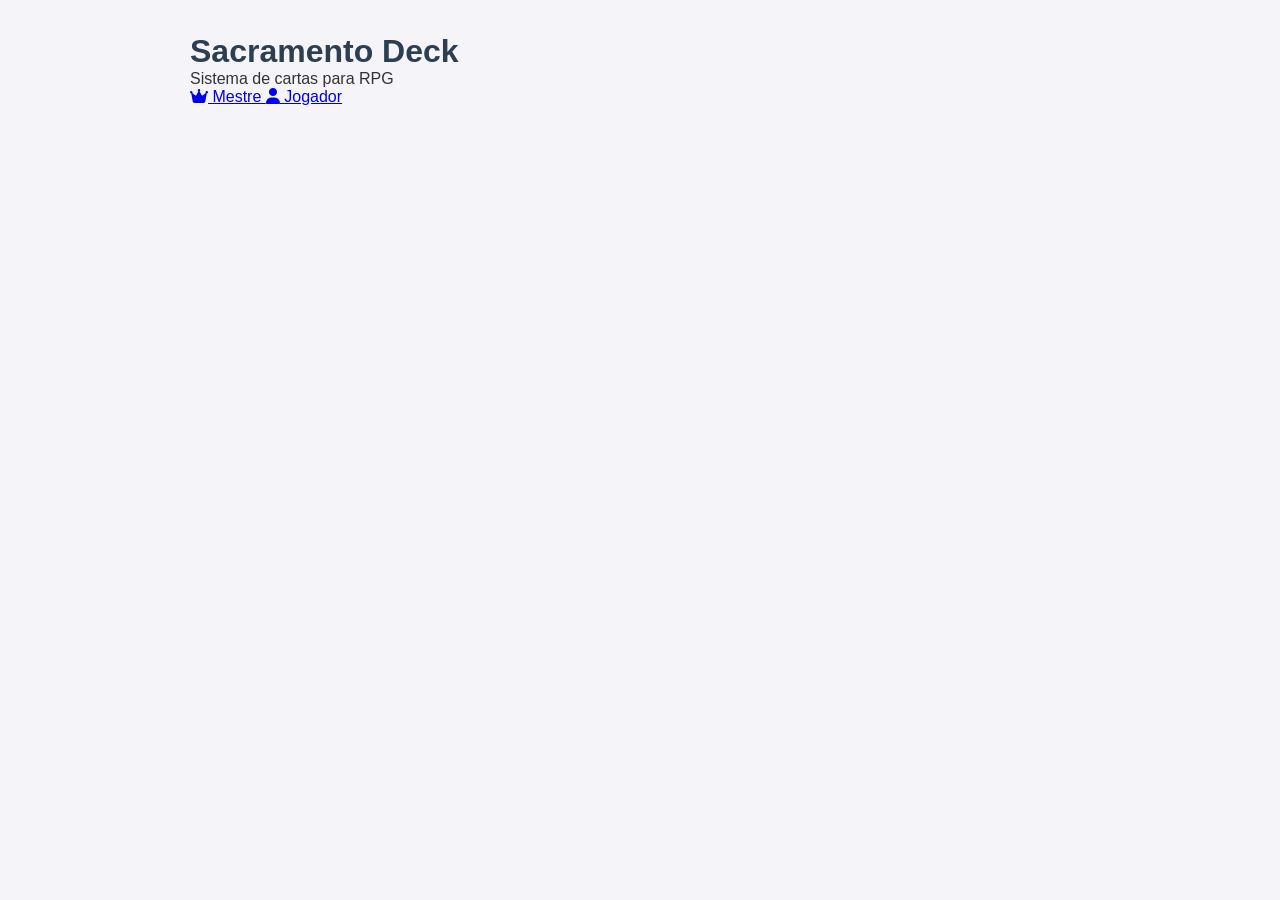
<file: index.html>
<!DOCTYPE html>
<html lang="pt-BR">
<head>

    <meta charset="UTF-8">
    <meta name="viewport"
    content="width=device-width, initial-scale=1.0">

    <title>Sacramento Deck</title>

    <!-- Fonte -->
    <link rel="preconnect"
    href="https://fonts.googleapis.com">

    <link rel="preconnect"
    href="https://fonts.gstatic.com"
    crossorigin>

    <link href="https://fonts.googleapis.com/css2?family=Cinzel:wght@400;600;700&display=swap"
    rel="stylesheet">

    <!-- Font Awesome -->
    <link rel="stylesheet"
    href="https://cdnjs.cloudflare.com/ajax/libs/font-awesome/6.5.1/css/all.min.css">

    <!-- CSS -->
    <link rel="stylesheet"
    href="Css/style.css">

</head>
<body>

    <div class="container">

        <div class="logo">
            <i class="fa-solid fa-cards-blank"></i>
        </div>

        <h1>Sacramento Deck</h1>

        <p class="subtitulo">
            Sistema de cartas para RPG
        </p>

        <div class="botoes">

            <a
            href="mestre.html"
            class="botao mestre">

                <i class="fa-solid fa-crown"></i>
                Mestre

            </a>


            <a
            href="jogador.html"
            class="botao jogador">

                <i class="fa-solid fa-user"></i>
                Jogador

            </a>

        </div>

    </div>

</body>
</html>
</file>
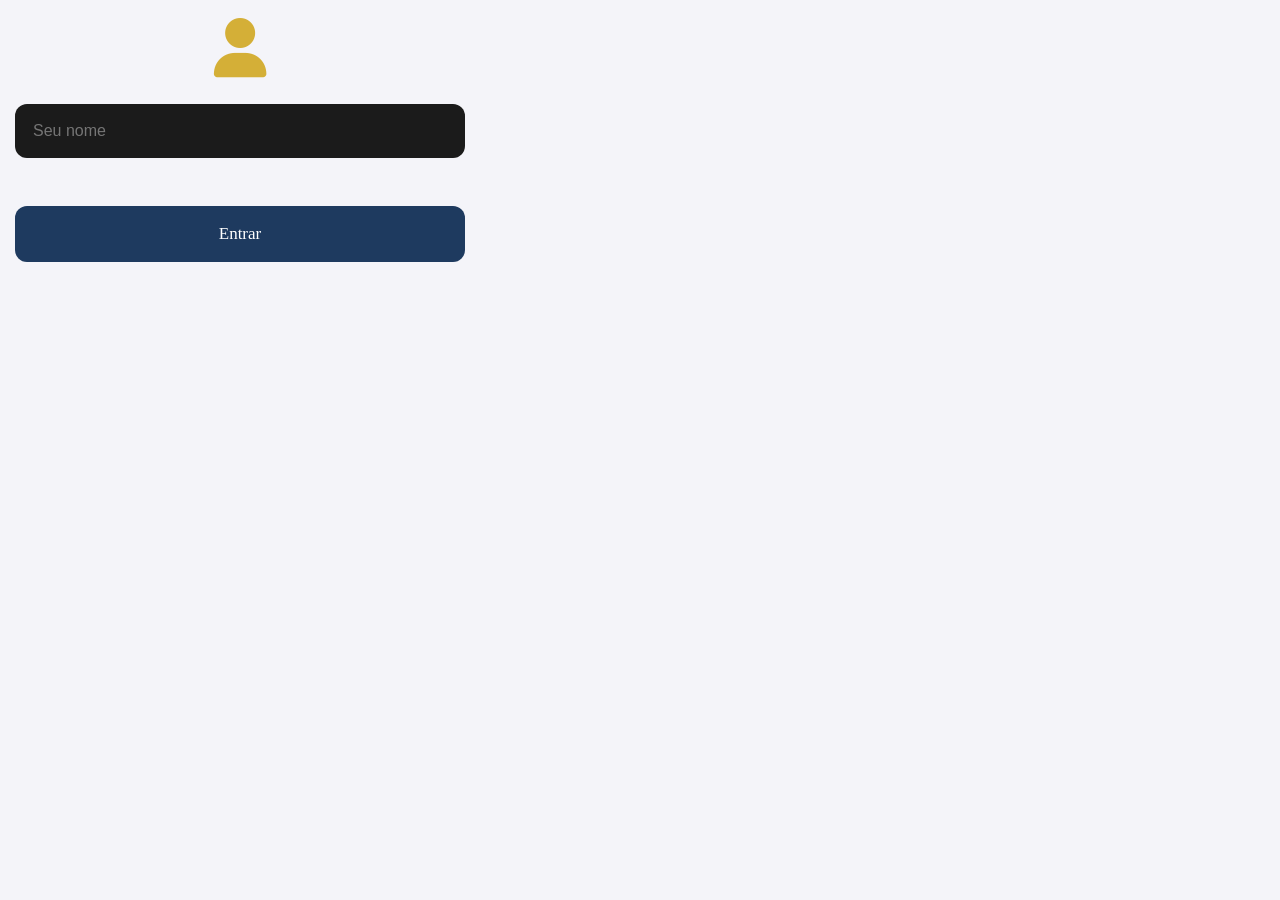
<file: jogador.html>
<!DOCTYPE html>
<html lang="pt-BR">
<head>

<meta charset="UTF-8">
<meta name="viewport" content="width=device-width, initial-scale=1.0">

<title>Jogador</title>

<link rel="stylesheet" href="Css/style.css">
<link rel="stylesheet" href="Css/jogador.css">

<link rel="stylesheet"
href="https://cdnjs.cloudflare.com/ajax/libs/font-awesome/6.5.1/css/all.min.css">

</head>
<body>

<div class="painel">

    <div class="icone">
        <i class="fa-solid fa-user"></i>
    </div>

    <input
    type="text"
    id="nomeJogador"
    placeholder="Seu nome">

    <p class="mensagemErro"
    id="erroNomeJogador"></p>

    <button
    class="botaoEntrar"
    id="botaoEntrar">

        Entrar

    </button>

</div>

<script src="Js/sala.js"></script>

</body>
</html>
</file>
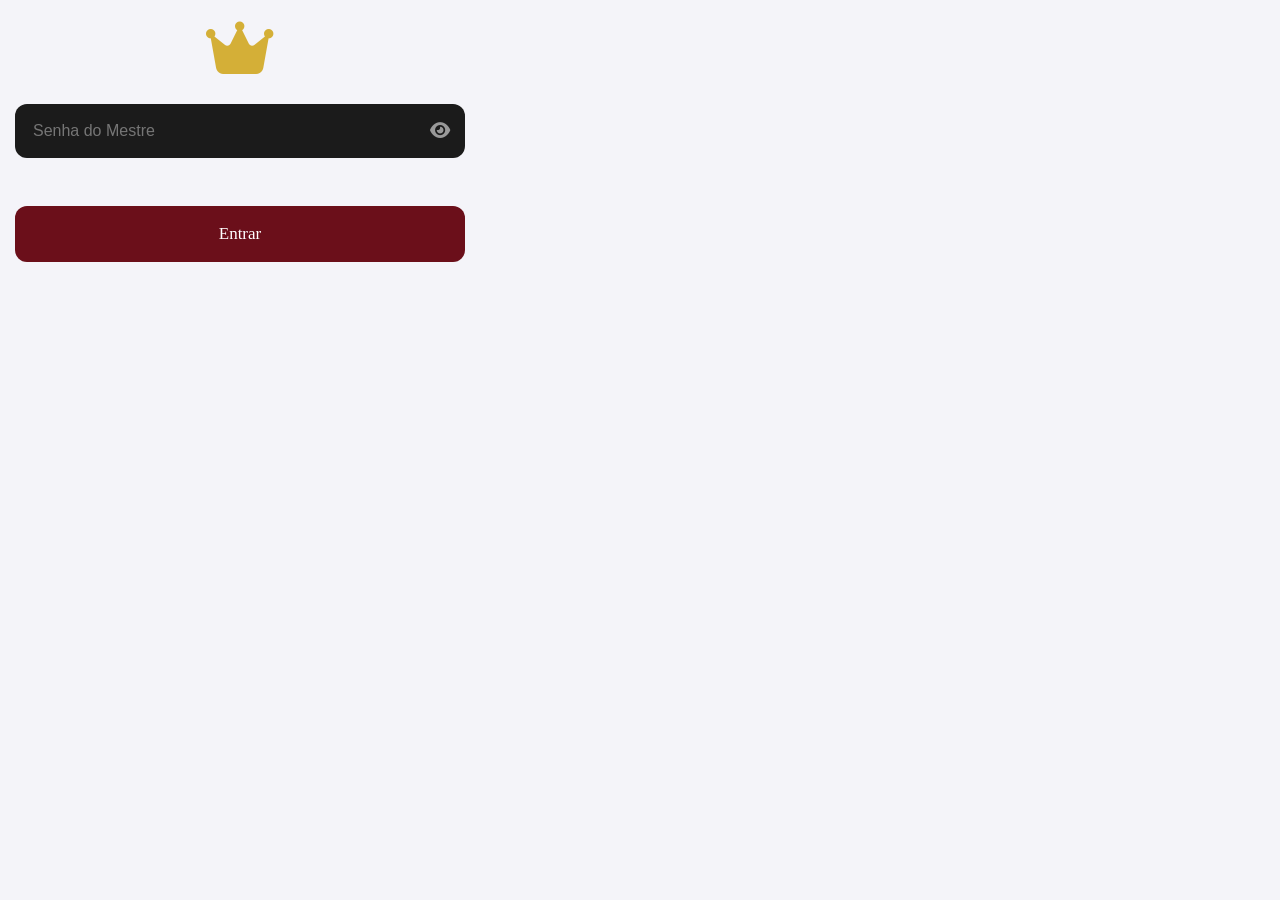
<file: mestre.html>
<!DOCTYPE html>
<html lang="pt-BR">
<head>

<meta charset="UTF-8">
<meta name="viewport" content="width=device-width, initial-scale=1.0">

<title>Mestre</title>

<link rel="stylesheet" href="Css/style.css">
<link rel="stylesheet" href="Css/mestre.css">

<link rel="stylesheet"
href="https://cdnjs.cloudflare.com/ajax/libs/font-awesome/6.5.1/css/all.min.css">

</head>
<body>

<div class="painel">

    <div class="icone">
        <i class="fa-solid fa-crown"></i>
    </div>

    <div class="campoSenha">

    <input
    type="password"
    id="senhaMestre"
    placeholder="Senha do Mestre">

    <button
    type="button"
    id="botaoMostrarSenha"
    class="botaoOlho">

        <i class="fa-solid fa-eye"></i>

    </button>

</div>

    <p class="mensagemErro"
    id="erroSenhaMestre"></p>

    <button
    id="botaoEntrarMestre"
    class="botaoCriar">

        Entrar

    </button>

</div>

<script src="Js/sala.js"></script>

</body>
</html>
</file>
<file: Css/style.css>
*{
    margin:0;
    padding:0;
    box-sizing:border-box;
}

body {
    font-family: Arial, sans-serif;
    background-color: #f4f4f9;
    color: #333;
    margin: 0;
    padding: 15px;
}
.container {
    max-width: 900px;
    margin: 0 auto;
}
h1, h2 {
    color: #2c3e50;
}
.btn {
    background-color: #3498db;
    color: white;
    border: none;
    padding: 10px 15px;
    font-size: 16px;
    border-radius: 5px;
    cursor: pointer;
    margin-right: 10px;
}
.btn-perigo {
    background-color: #e74c3c;
}
.btn-principal {
    background-color: #2ecc71;
    color: white;
    border: none;
    padding: 15px 30px;
    font-size: 18px;
    font-weight: bold;
    border-radius: 8px;
    cursor: pointer;
    box-shadow: 0 4px 6px rgba(0,0,0,0.1);
}
.btn:disabled, .btn-principal:disabled {
    background-color: #bdc3c7;
    cursor: not-allowed;
}
.botoes-controle {
    margin-bottom: 20px;
}
.painel-principal {
    display: flex;
    flex-wrap: wrap;
    gap: 20px;
}
.bloco-tabela, .bloco-historico {
    flex: 1;
    min-width: 300px;
    background: white;
    padding: 15px;
    border-radius: 8px;
    box-shadow: 0 2px 4px rgba(0,0,0,0.05);
}
table {
    width: 100%;
    border-collapse: collapse;
}
th, td {
    border-bottom: 1px solid #ddd;
    padding: 10px;
    text-align: left;
}
th {
    background-color: #ecf0f1;
}
.caixa-log {
    border: 1px solid #ccc;
    background: #fafafa;
    padding: 10px;
    height: 250px;
    overflow-y: auto;
    font-family: monospace;
    font-size: 14px;
    border-radius: 4px;
}
}

.botao:hover{
    transform:scale(1.03);
}

.erroInput{
    border:2px solid #c62828 !important;
}

.mensagemErro{
    color:#c62828;
    font-size:14px;
    min-height:18px;
    margin-top:-10px;
}
</file>
<file: Css/jogador.css>
.painel{
    width:90%;
    max-width:450px;

    display:flex;
    flex-direction:column;
    gap:20px;
}

.icone{
    font-size:60px;
    color:#d4af37;

    text-align:center;
}

input{
    padding:18px;

    border:none;
    border-radius:12px;

    background:#1b1b1b;
    color:white;

    font-size:16px;
}

.botaoEntrar{
    padding:18px;

    border:none;
    border-radius:12px;

    background:#1e3a5f;

    color:white;

    font-size:17px;
    font-family:'Cinzel', serif;
}


/* SALA */

.sala{
    width:95%;
    max-width:900px;
}

.topoSala{
    text-align:center;
    margin-bottom:30px;
}

.abas{
    display:flex;
    gap:15px;

    margin-bottom:30px;
}

.aba{
    flex:1;

    padding:15px;

    border:none;
    border-radius:12px;

    background:#222;
    color:white;
}


/* CARTAS */

.areaCartas{
    display:flex;
    justify-content:center;
    gap:20px;

    margin-top:40px;
    margin-bottom:40px;

    flex-wrap:wrap;
}

.cartaExemplo{
    width:110px;
    height:160px;
    background:white;
    border-radius:16px;
    box-shadow:0 0 15px rgba(0,0,0,0.4);
    animation:aparecer 0.3s ease;
    position:relative;
    overflow:hidden;
}

.cartaVermelha{
    color:#c62828;
}

.cartaPreta{
    color:#111;
}

.cantoSuperior{
    position:absolute;
    top:10px;
    left:10px;

    display:flex;
    flex-direction:column;

    font-weight:bold;
    font-size:18px;
}

.centroCarta{
    position:absolute;
    top:50%;
    left:50%;

    transform:translate(-50%,-50%);

    font-size:42px;
}

.cantoInferior{
    position:absolute;
    bottom:10px;
    right:10px;

    display:flex;
    flex-direction:column;

    transform:rotate(180deg);

    font-weight:bold;
    font-size:18px;
}


/* BOTÃO PRINCIPAL */

.acaoPrincipal{
    width:100%;

    padding:18px;

    border:none;

    border-radius:12px;

    background:#1e3a5f;

    color:white;

    font-size:18px;
}


/* INICIATIVA */

.controleIniciativa{

    margin-top:30px;
    margin-bottom:20px;

    display:flex;
    flex-direction:column;
    gap:10px;

    text-align:center;
}

#quantidadeCartas{

    padding:12px;

    border:none;

    border-radius:10px;

    background:#1b1b1b;

    color:white;
}


/* ESCONDER INICIATIVA AO ABRIR */

#painelIniciativa{
    display:none;
}


/* ANIMAÇÃO */

@keyframes aparecer{

    from{
        opacity:0;
        transform:scale(0);
    }

    to{
        opacity:1;
        transform:scale(1);
    }

}

#cartasIniciativa{

    margin-top:30px;
    display:flex;
    justify-content:center;
    gap:20px;
    flex-wrap:wrap;

}

.cartaSelecionada{
    transform:scale(1.08);
    box-shadow:
    0 0 25px rgba(212,175,55,0.9);

}

.cartaApagada{
    opacity:0.35;
    filter:blur(2px);
}

/* ===== ÁS ===== */

.asCentro{
    position:absolute;
    top:50%;
    left:50%;
    transform:translate(-50%,-50%);
}

.asNaipe{
    font-size:70px;
    line-height:1;
}



/* ===== FIGURAS ===== */

.figuraEspecial{
    position:absolute;
    top:50%;
    left:50%;
    transform:translate(-50%,-50%);
}

.iconeFigura{
    font-size:70px;
    color:inherit;
}



/* ===== CARTAS NUMÉRICAS ===== */

.numerosCentro{
    position:absolute;
    top:50%;
    left:50%;
    transform:translate(-50%,-50%);
    width:58px;

    display:flex;
    flex-wrap:wrap;
    justify-content:center;
    align-items:center;

    row-gap:5px;
}

.naipeCentro{
    font-size:22px;
}



/* 2 */

.numero2 .naipeCentro{
    width:100%;
    text-align:center;
}



/* 3 */

.numero3 .naipeCentro{
    width:100%;
    text-align:center;
}



/* 4 */

.numero4 .naipeCentro{
    width:50%;
    text-align:center;
}



/* 5 */

.numero5{

    display:grid;

    grid-template-columns:1fr 1fr;
    gap:6px;

}

.numero5 .naipeCentro:nth-child(3){

    grid-column:1 / 3;
    text-align:center;

}



/* 6 */

.numero6 .naipeCentro{

    width:50%;
    text-align:center;

}



/* 7 */

.numero7{

    display:grid;

    grid-template-columns:1fr 1fr;
    gap:6px;

}

.numero7 .naipeCentro:nth-child(7){

    grid-column:1 / 3;
    text-align:center;

}



/* 8 */

.numero8 .naipeCentro{

    width:50%;
    text-align:center;

}



/* 9 */

.numero9{

    display:grid;

    grid-template-columns:1fr 1fr;
    gap:4px;

}

.numero9 .naipeCentro:nth-child(5){

    grid-column:1 / 3;
    text-align:center;

}



/* 10 */

.numero10{

    display:grid;

    grid-template-columns:1fr 1fr;
    gap:4px;

}

.numero10 .naipeCentro{

    text-align:center;

}
</file>
<file: Css/mestre.css>
.painel{
    width:90%;
    max-width:450px;
    display:flex;
    flex-direction:column;
    gap:20px;
}

.icone{
    font-size:60px;
    color:#d4af37;
    text-align:center;
}

input{
    padding:18px;
    border:none;
    border-radius:12px;
    background:#1b1b1b;
    color:white;
    font-size:16px;
}

.botaoCriar{
    padding:18px;
    border:none;
    border-radius:12px;
    background:#6b0f1a;
    color:white;
    font-size:17px;
    font-family:'Cinzel', serif;
}

.sala{
    width:95%;
    max-width:900px;
}

.topoSala{
    text-align:center;
    margin-bottom:30px;
}

.abas{
    display:flex;
    gap:15px;
    margin-bottom:30px;
}

.aba{
    flex:1;
    padding:15px;
    border:none;
    border-radius:12px;
    background:#222;
    color:white;
}

.historico{
    background:#1a1a1a;
    padding:20px;
    border-radius:15px;
}

.painel{
    width:90%;
    max-width:450px;

    display:flex;
    flex-direction:column;
    gap:20px;
}

.icone{
    font-size:60px;
    color:#d4af37;
    text-align:center;
}


.campoSenha{
    position:relative;
}

.campoSenha input{
    width:100%;
    box-sizing:border-box;
}

.botaoOlho{
    position:absolute;
    right:15px;
    top:50%;
    transform:translateY(-50%);
    background:none;
    border:none;
    color:#999;
    cursor:pointer;
    font-size:18px;
}

.registroHistorico{
    background:#1b1b1b;
    border:1px solid #2b2b2b;
    border-radius:14px;
    padding:18px;
    margin-bottom:15px;

    display:flex;
    flex-direction:column;
    gap:10px;
}

.infoHistorico{
    display:flex;
    align-items:center;
    gap:10px;

    color:#bdbdbd;
    font-size:14px;
}

.cartaHistorico{
    font-size:28px;
    color:#d4af37;
    font-weight:bold;
}

.registroHistorico p{
    margin:4px 0;
}

.linhaIniciativa{
    background:#1b1b1b;
    border:1px solid #2b2b2b;
    border-radius:14px;

    padding:18px;
    margin-bottom:12px;

    display:flex;
    justify-content:space-between;
    align-items:center;
}

.nomeTabela{
    color:#d0d0d0;
    font-size:16px;
}

.cartaTabela{
    font-size:24px;
    font-weight:bold;
    color:#d4af37;
}

.botaoControle{
    width:100%;
    padding:18px;
    margin-top:15px;
    border:none;
    border-radius:14px;
    background:#6b0f1a;
    color:white;
    font-size:16px;
    font-family:'Cinzel', serif;
    cursor:pointer;
}

.posicaoIniciativa{
    color:#d4af37;
    font-size:14px;
    margin-bottom:4px;
}

body {
    font-family: Arial, sans-serif;
    background-color: #f4f4f9;
    color: #333;
    margin: 0;
    padding: 15px;
}
.container {
    max-width: 900px;
    margin: 0 auto;
}
h1, h2 {
    color: #2c3e50;
}
.btn {
    background-color: #3498db;
    color: white;
    border: none;
    padding: 10px 15px;
    font-size: 16px;
    border-radius: 5px;
    cursor: pointer;
    margin-right: 10px;
}
.btn-perigo {
    background-color: #e74c3c;
}
.btn-principal {
    background-color: #2ecc71;
    color: white;
    border: none;
    padding: 15px 30px;
    font-size: 18px;
    font-weight: bold;
    border-radius: 8px;
    cursor: pointer;
    box-shadow: 0 4px 6px rgba(0,0,0,0.1);
}
.btn:disabled, .btn-principal:disabled {
    background-color: #bdc3c7;
    cursor: not-allowed;
}
.botoes-controle {
    margin-bottom: 20px;
}
.painel-principal {
    display: flex;
    flex-wrap: wrap;
    gap: 20px;
}
.bloco-tabela, .bloco-historico {
    flex: 1;
    min-width: 300px;
    background: white;
    padding: 15px;
    border-radius: 8px;
    box-shadow: 0 2px 4px rgba(0,0,0,0.05);
}
table {
    width: 100%;
    border-collapse: collapse;
}
th, td {
    border-bottom: 1px solid #ddd;
    padding: 10px;
    text-align: left;
}
th {
    background-color: #ecf0f1;
}
.caixa-log {
    border: 1px solid #ccc;
    background: #fafafa;
    padding: 10px;
    height: 250px;
    overflow-y: auto;
    font-family: monospace;
    font-size: 14px;
    border-radius: 4px;
}
</file>
